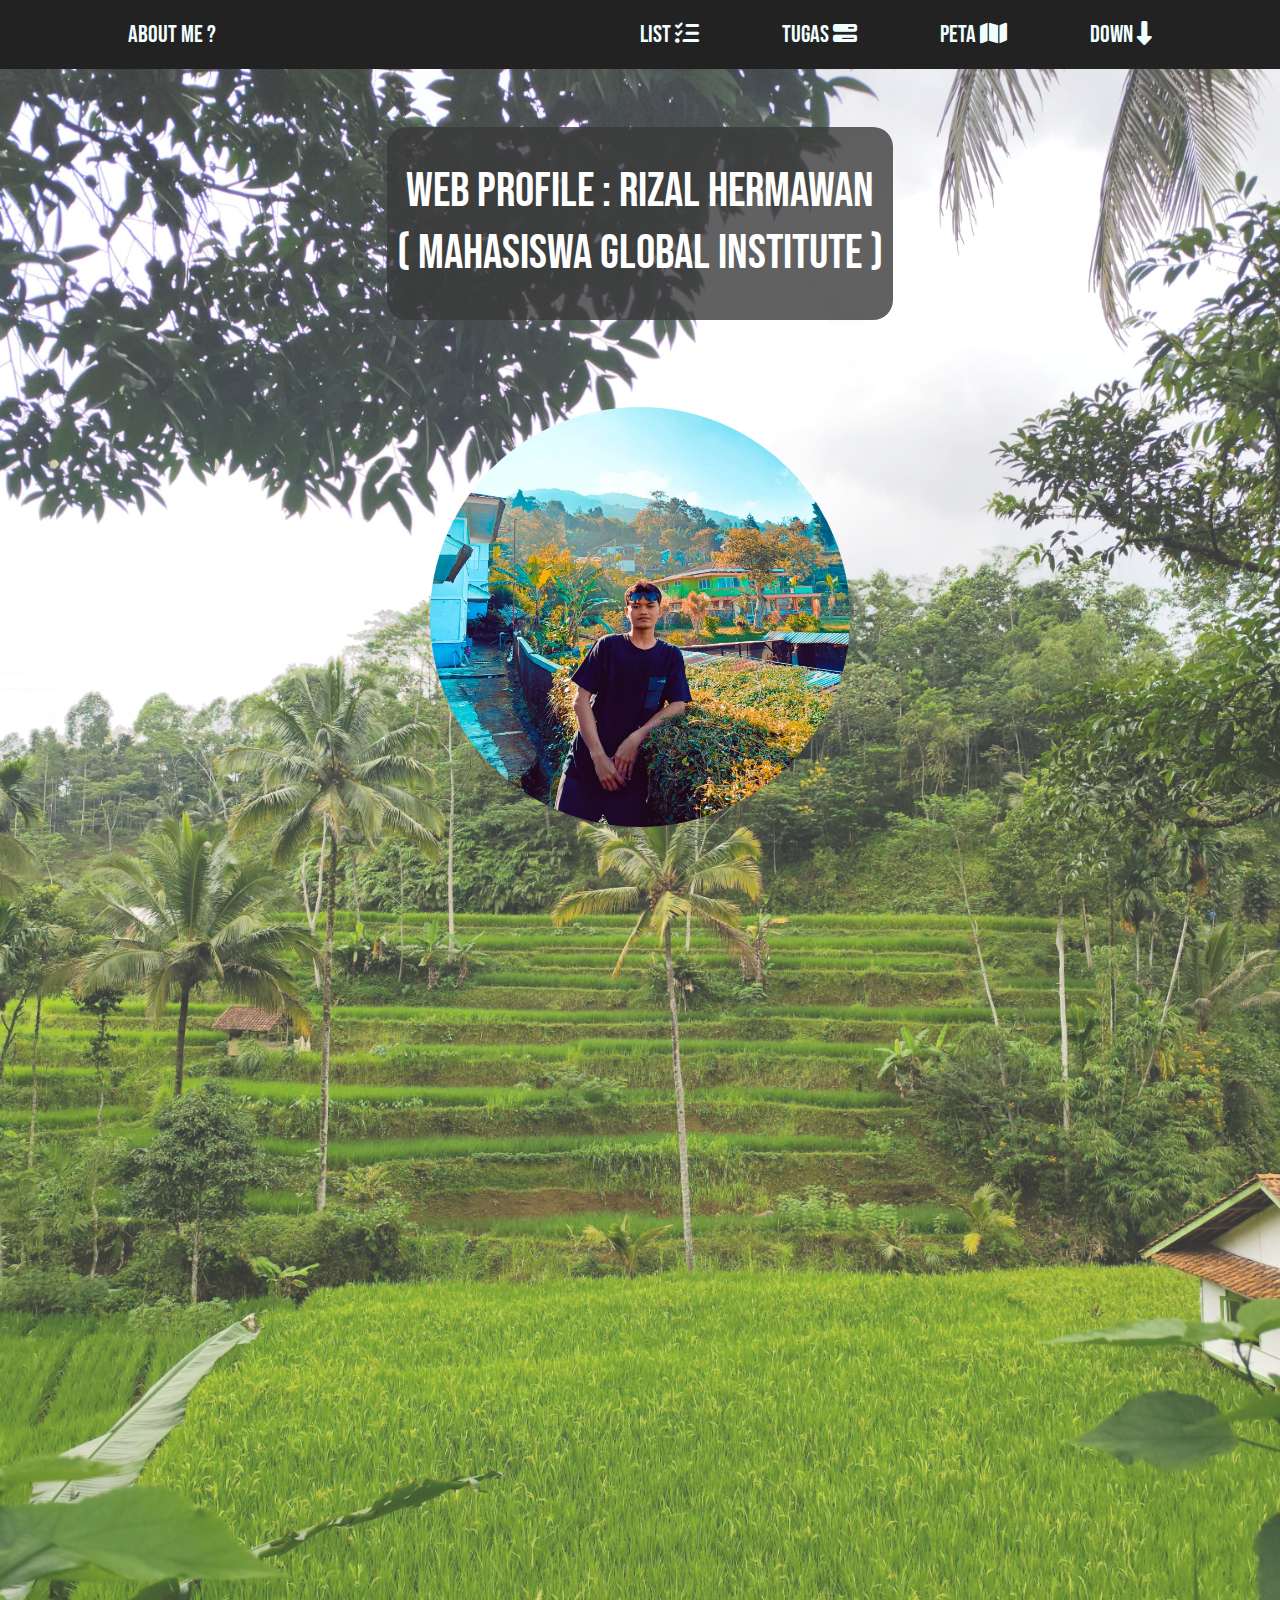
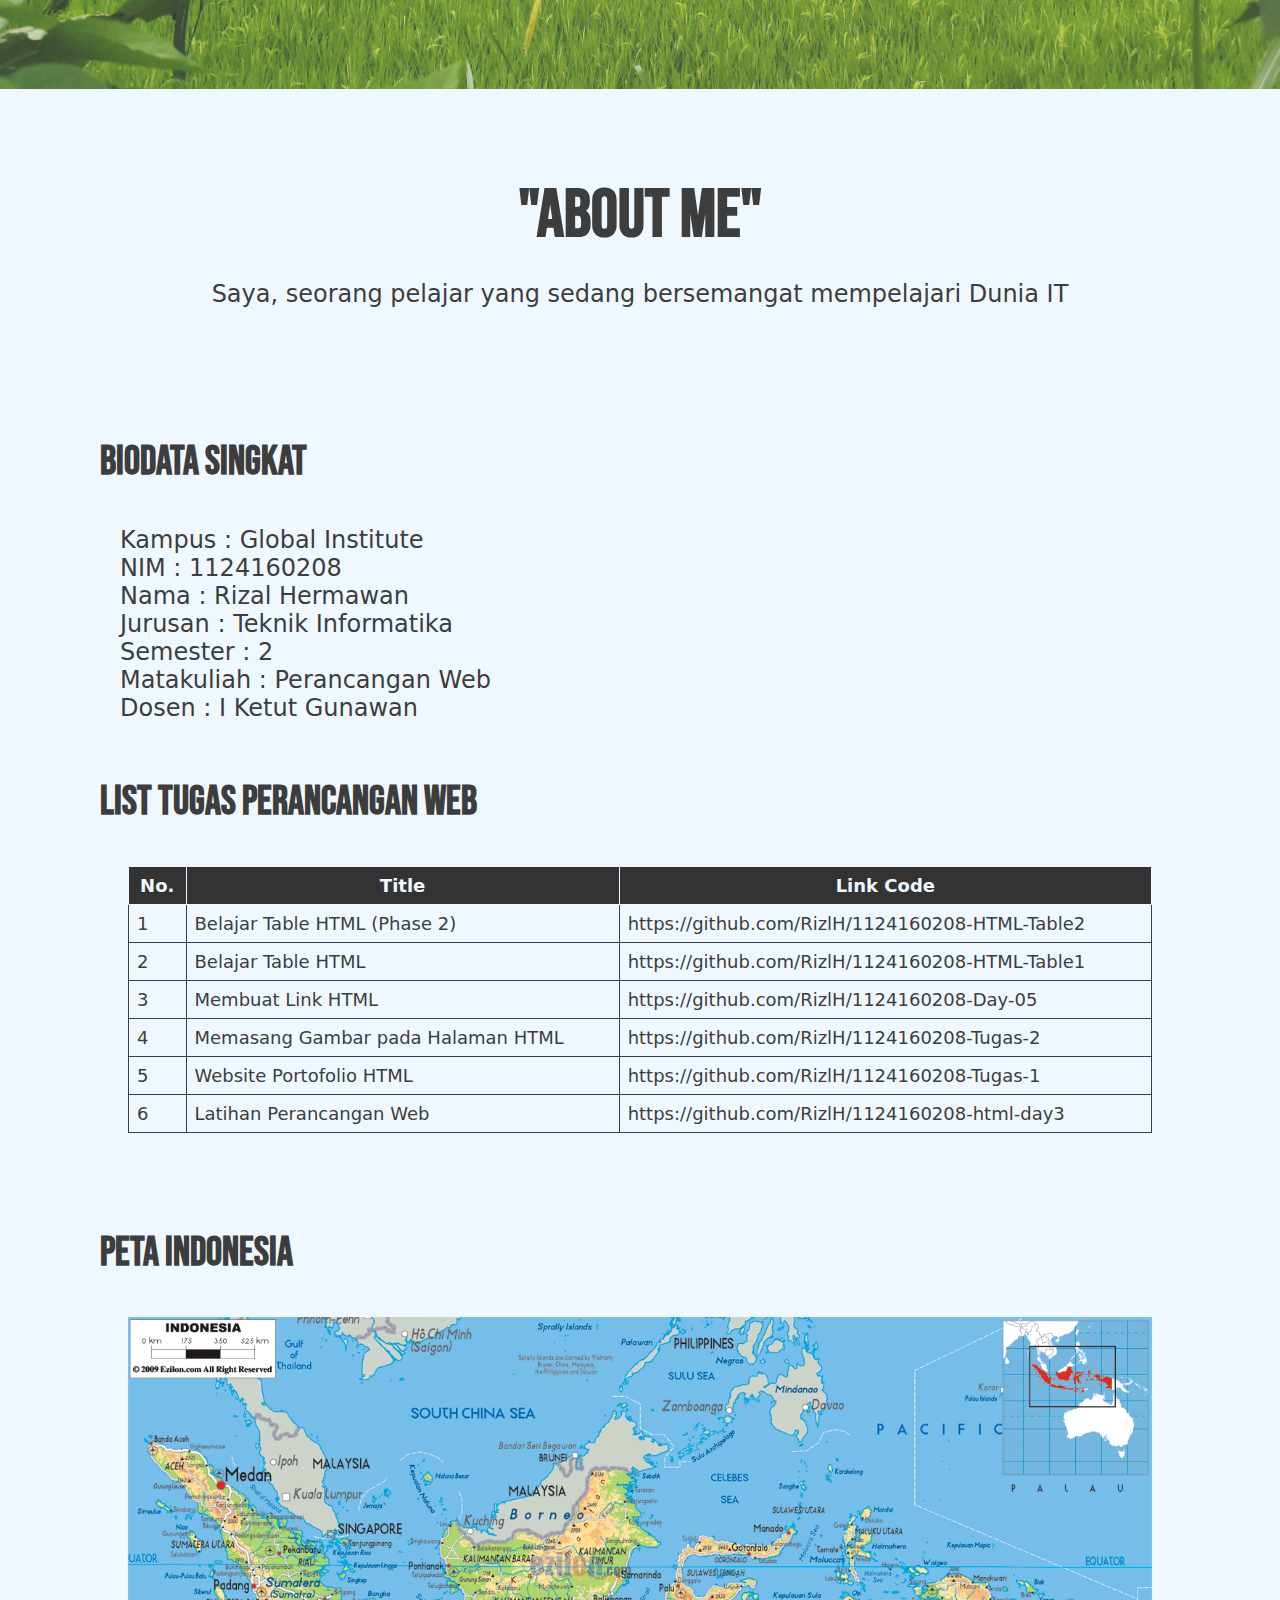
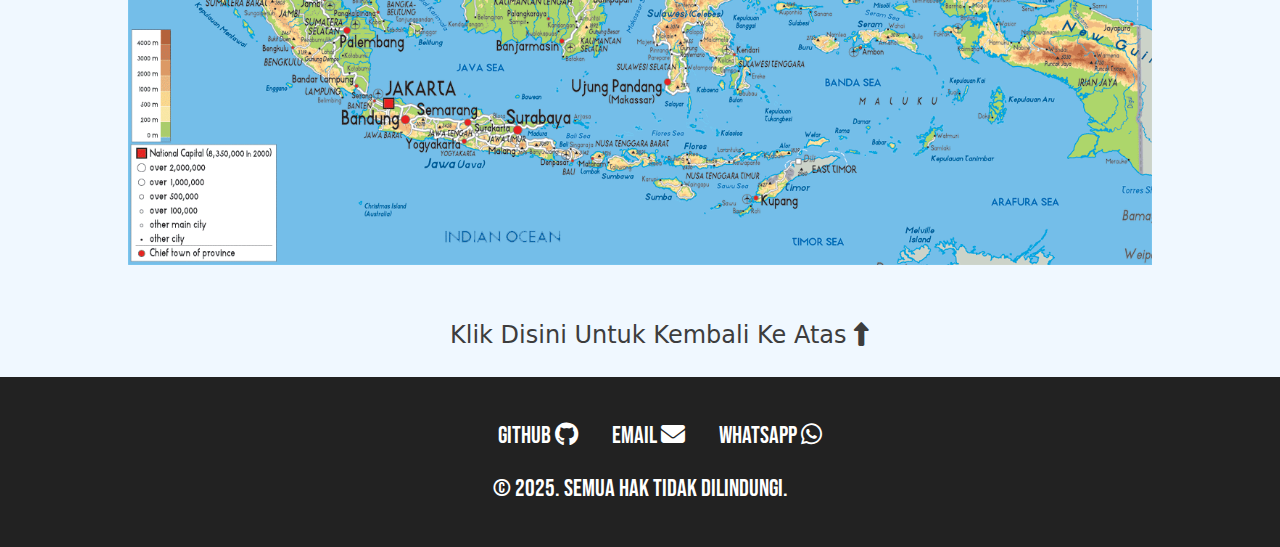
<file: index.html>
<!DOCTYPE html>
<html lang="en">
<head>
    <meta charset="UTF-8">
    <meta name="viewport" content="width=device-width, initial-scale=1.0">
    <link rel="stylesheet" href="styles.css">
    <link rel="shortcut icon" href="images/logo_global.png" type="image/x-icon">
    <link rel="stylesheet" href="https://cdnjs.cloudflare.com/ajax/libs/font-awesome/6.7.2/css/all.min.css" 
    integrity="sha512-Evv84Mr4kqVGRNSgIGL/F/aIDqQb7xQ2vcrdIwxfjThSH8CSR7PBEakCr51Ck+w+/U6swU2Im1vVX0SVk9ABhg==" 
    crossorigin="anonymous" referrerpolicy="no-referrer" />
    <title>Perancangan Web</title>
</head>
<body>
    <nav>
        <div class="wrapper" >
            <div><a href="#aboutme">About Me ?</a></div>
            <div class="menu">
                <ul>
                    <li><a href="#list">List </a><i class="fa-solid fa-list-check"></i></li>
                    <li><a href="#tugas">Tugas </a><i class="fa-solid fa-bars-progress"></i></li>
                    <li><a href="#peta">Peta </a><i class="fa-solid fa-map"></i></li>
                    <li><a href="#footer">Down </a><i class="fa-solid fa-down-long"></i></li>
                </ul>
            </div>
        </div>
    </nav>
    
    <header id="atas">
        <div class="header-opacity"></div>
        <div class="header-ultraman">
            <br><br>
            <div class="header-spiderman">
                <p>Web Profile : Rizal Hermawan</p>
                <p>( Mahasiswa Global Institute )</p>
            </div>
            <br><br><br>
            <img src="images/me.webp">
        </div>
    </header>

    <section id="aboutme">
        <div class="wrapper">
            <br><br><br>
            <h4>"About Me"</h4>
            <p>Saya, seorang pelajar yang sedang bersemangat mempelajari Dunia IT</p>
        </div>
    </section>

    <section id="list">
        <br><br>
        <h3>Biodata Singkat</h3>
        <li>Kampus : <a href="https://global.ac.id/">Global Institute</a></li>
        <li>NIM : 1124160208</li>
        <li>Nama : Rizal Hermawan</li>
        <li>Jurusan : Teknik Informatika</li>
        <li>Semester : 2</li>
        <li>Matakuliah : Perancangan Web</li>
        <li>Dosen : I Ketut Gunawan</li>
    </section>

    <section id="tugas">
        <br><br>
        <h3>List Tugas Perancangan Web</h3>
        <table>
            <tr>
                <th>No. </th>
                <th>Title </th>
                <th>Link Code</th>
            </tr>
            <tr>
                <td>1</td>
                <td>Belajar Table HTML (Phase 2)</td>
                <td><a href="https://github.com/RizlH/1124160208-HTML-Table2" target="_blank">https://github.com/RizlH/1124160208-HTML-Table2</a></td>
            </tr>
            <tr>
                <td>2</td>
                <td>Belajar Table HTML</td>
                <td><a href="https://github.com/RizlH/1124160208-HTML-Table1" target="_blank">https://github.com/RizlH/1124160208-HTML-Table1</a></td>
            </tr>
            <tr>
                <td>3</td>
                <td>Membuat Link HTML</td>
                <td><a href="https://github.com/RizlH/1124160208-Day-05" target="_blank">https://github.com/RizlH/1124160208-Day-05</a></td>
            </tr>
            <tr>
                <td>4</td>
                <td>Memasang Gambar pada Halaman HTML</td>
                <td><a href="https://github.com/RizlH/1124160208-Tugas-2" target="_blank">https://github.com/RizlH/1124160208-Tugas-2</a></td>
            </tr>
            <tr>
                <td>5</td>
                <td>Website Portofolio HTML</td>
                <td><a href="https://github.com/RizlH/1124160208-Tugas-1" target="_blank">https://github.com/RizlH/1124160208-Tugas-1</a></td>
            </tr>
            <tr>
                <td>6</td>
                <td>Latihan Perancangan Web</td>
                <td><a href="https://github.com/RizlH/1124160208-html-day3" target="_blank">https://github.com/RizlH/1124160208-html-day3</a></td>
            </tr>
        </table>
    </section>

    <section id="peta">
        <br><br>
        <h3>Peta Indonesia</h3>

        <img src="images/gambar-peta-indonesia-1.jpg" usemap="#image-map">

        <map name="image-map">
            <area alt="Nanggroe Aceh Darussalam" title="Nanggroe Aceh Darussalam" href="aceh.html" coords="22,121,104,269" shape="rect">
            <area alt="Kalimantan Tengah" title="Kalimantan Tengah" href="kalimantan_tengah.html" coords="350,200,470,320" shape="rect">
        </map>
        <br><br>
        <a href="#atas" style="font-family: system-ui, -apple-system, BlinkMacSystemFont, 'Segoe UI', Roboto, Oxygen, Ubuntu, Cantarell, 'Open Sans', 'Helvetica Neue', sans-serif; padding-left: 450px;">Klik Disini Untuk Kembali Ke Atas <i class="fa-solid fa-up-long"></i></a>
        <br><br>
    </section>

    <footer id="footer">
        <ul class="sosmed">
            <li><a href="https://github.com/RizlH" target="_blank">Github </a><i class="fa-brands fa-github"></i></li>
            <li><a href="mailto:rzlhrmwn00@gmail.com" target="_blank">Email </a><i class="fa-solid fa-envelope"></i></li>
            <li><a href="https://wa.me/6285783770890" target="_blank">WhatsApp </a><i class="fa-brands fa-whatsapp"></i></li>
        </ul>
        <p>&copy; 2025. Semua hak tidak dilindungi.</p>
    </footer>
</body>
</html>
</file>
<file: styles.css>
@import url('https://fonts.googleapis.com/css2?family=Bebas+Neue&display=swap');

html,
body {
    padding: 0px;
    margin: 0px;
    font-size: 24px;
    font-family: "Bebas Neue", serif;
}

header {
    background: url("images/backround.jpg");
    height: 180vh;
    background-position: center center;
    background-size: cover;
    background-repeat: no-repeat;
    position: relative;

}

.wrapper {
    width: 1024px;
    margin: auto;
    padding: 20px 0px 20px 0px;
}

.wrapper > div > a {
    text-decoration: none;
    color: azure;
}

nav {
    background-color:rgb(34, 34, 34);
    color: azure;
    position: sticky;
    top: 0;
    z-index: 100;
}

nav > .wrapper {
    display: flex;
    justify-content: space-between;
    align-items: center;
}

.menu {
    width: 50%;
}

.menu > ul {
    display: flex;
    list-style-type: none;
    margin: 0px;
    padding: 0px;
    justify-content: space-between;
}

.menu > ul > li > a {
    text-decoration: none;
    color: azure;
}


.header-opacity {
    background-color: #ffffff;
    width: 100%;
    height: 100%;
    position: absolute;
    opacity: 0.20;
    top: 0;
    left: 0;
}

.header-ultraman{
    position: absolute;
    top: 0;
    left: 0;
    display: flex;
    width: 100%;
    height: 100%;
    justify-content: left;
    align-items: center;
    flex-direction: column;
    text-align: left;
}

.header-ultraman > .header-spiderman {
    color: #fff;
    background-color: rgba(57, 57, 57, 0.800);
    border-radius: 20px;
    padding: 10px 10px 10px 10px;
    line-height: 0.3;
    text-align: center;
    font-size: 2rem;
    font-family: "Bebas Neue", serif;
}

.header-ultraman > img {
    border-radius: 50%; 
    width: 420px; 
    height: 420px;
}

#aboutme {
    background-color: aliceblue;
    color: rgb(61, 61, 61);
}

#aboutme > .wrapper {
    padding: 0px 0px 50px 0px;
}

#aboutme > .wrapper > h4 {
    text-align: center;
    font-size: 2.8rem;
    margin: 0px;
    padding: 0px;
}

#aboutme > .wrapper > p {
    text-align: center;
    font-family:system-ui, -apple-system, BlinkMacSystemFont, 'Segoe UI', Roboto, Oxygen, Ubuntu, Cantarell, 'Open Sans', 'Helvetica Neue', sans-serif;
}

#list {
    font-family:system-ui, -apple-system, BlinkMacSystemFont, 'Segoe UI', Roboto, Oxygen, Ubuntu, Cantarell, 'Open Sans', 'Helvetica Neue', sans-serif;
    background-color: aliceblue;
    color: rgb(61, 61, 61);
    margin-top: -40px;
}

#list > h3 {
    font-family: "Bebas Neue", serif ;
    font-size: 40px ;
    text-align: left;
    padding-left: 100px;
}

#list > li {
    padding-left: 120px;
    line-height: 1,2;
    text-decoration: none;
}

#tugas {
    line-height: 1,2;
    font-family: system-ui, -apple-system, BlinkMacSystemFont, 'Segoe UI', Roboto, Oxygen, Ubuntu, Cantarell, 'Open Sans', 'Helvetica Neue', sans-serif;
    background-color: aliceblue;
    color: rgb(61, 61, 61);
    margin-top: -40px;
}

#tugas > h3 {
    font-family: "Bebas Neue", serif ;
    font-size: 40px;
    text-align: left;
    padding-left: 100px;
}

table {
    font-family: system-ui, -apple-system, BlinkMacSystemFont, 'Segoe UI', Roboto, Oxygen, Ubuntu, Cantarell, 'Open Sans', 'Helvetica Neue', sans-serif;
    width: 80%;
    border-collapse: collapse;
    font-size: 18px;
    margin-left: auto;
    margin-right: auto;
}

th {
    padding: 8px;
    border: 1px solid;
    background-color: #333;
    color: aliceblue;
}

td {
    padding: 8px;
    border: 1px solid;

}

a {
    text-decoration: none;
    color: rgb(61, 61, 61);;
}

tr:hover{
    background-color: #5c5c5c;
    color: aliceblue;
}

#peta {
    font-family:system-ui, -apple-system, BlinkMacSystemFont, 'Segoe UI', Roboto, Oxygen, Ubuntu, Cantarell, 'Open Sans', 'Helvetica Neue', sans-serif;
    background-color: aliceblue;
    color: rgb(61, 61, 61);
}


#peta > h3 {
    font-family: "Bebas Neue", serif ;
    font-size: 40px ;
    text-align: left;
    padding-left: 100px;
}

#peta > img {
    width: 80%; 
    height: auto;
    display: flex;
    margin-left: auto;
    margin-right: auto;
}

#footer {
    background-color: rgb(34, 34, 34);
    color: #fff;
    padding: 20px;
    text-align: center;
}

.sosmed {
    list-style: none;
}

.sosmed li{
    display: inline;
    margin: 0 15px;
}

.sosmed a {
    color: #fff;
    text-decoration: none;
}
</file>
